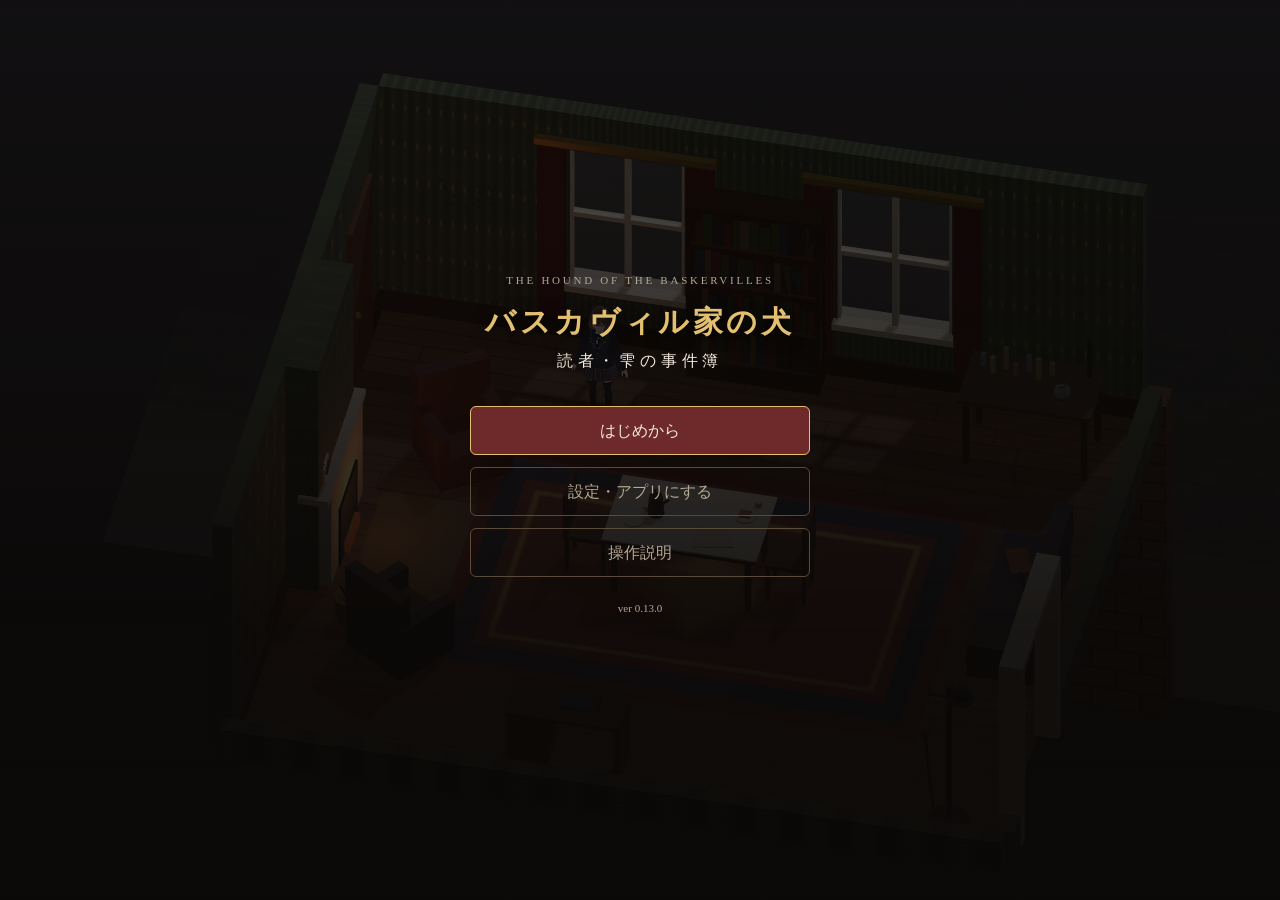
<file: index.html>
<!doctype html>
<html lang="ja">
<head>
  <meta charset="utf-8">
  <meta name="viewport" content="width=device-width, initial-scale=1, maximum-scale=1, user-scalable=no, viewport-fit=cover">
  <meta name="theme-color" content="#14100f">
  <meta name="mobile-web-app-capable" content="yes">
  <meta name="apple-mobile-web-app-capable" content="yes">
  <meta name="apple-mobile-web-app-status-bar-style" content="black-translucent">
  <meta name="apple-mobile-web-app-title" content="バスカヴィル">
  <meta name="description" content="『バスカヴィル家の犬』の世界に入り込んだ読者・雫が、ワトソンと一緒に事件を見届ける3D推理ゲーム">
  <title>バスカヴィル家の犬 ― 読者・雫の事件簿</title>
  <link rel="manifest" href="manifest.webmanifest">
  <link rel="icon" href="icons/icon-192.png">
  <link rel="apple-touch-icon" href="icons/icon-180.png">
  <link rel="stylesheet" href="css/style.css">
</head>
<body>
  <canvas id="view"></canvas>
  <div id="labels"></div>
  <div id="stick" class="stick"><i></i></div>
  <div id="picker" class="hidden"></div>
  <button id="noteBtn" class="hidden">推理ノート</button>
  <button id="menuBtn" class="hidden" aria-label="メニュー">≡</button>
  <div id="camBtns"><button id="rotL" aria-label="左に回す">⟲</button><button id="rotR" aria-label="右に回す">⟳</button><button id="lookBtn" aria-label="見回す">👁</button></div>
  <div id="lookUI"><span>見回し中</span><button id="lookExit">もどる</button></div>
  <button id="backBtn" class="hidden">話にもどる</button>
  <button id="nextBtn" class="hidden">先へ進む</button>
  <div id="msg" class="msg hidden"></div>
  <div id="choices" class="hidden"></div>
  <div id="toast"></div>
  <div id="fade"></div>
  <div id="card" class="card hidden"></div>

  <div id="inspect" class="hidden">
    <canvas id="inspectView"></canvas>
    <p class="ihelp">なぞって回す　／　光る所をタップ</p>
    <p id="inspectCount"></p>
    <p id="inspectCap"></p>
    <button id="inspectBack">もどる</button>
  </div>
  <div id="legend" class="hidden"><canvas></canvas><p class="lnum"></p><p class="lcap"></p><p class="ltip">タップで次へ</p></div>
  <div id="note" class="overlay hidden"></div>
  <div id="deduce" class="overlay hidden"></div>

  <div id="title">
    <div class="tbox">
      <p class="en">THE HOUND OF THE BASKERVILLES</p>
      <h1>バスカヴィル家の犬</h1>
      <p class="sub">読者・雫の事件簿</p>
      <div id="loading">ベーカー街を準備しています……<div class="bar"><i id="loadbar"></i></div></div>
      <div id="titleMenu" class="menu hidden">
        <button id="start">はじめから</button>
        <button id="continue" class="hidden">つづきから</button>
        <button id="settings" class="ghost">設定・アプリにする</button>
        <button id="help" class="ghost">操作説明</button>
      </div>
      <p class="offtag" id="offTag"></p>
      <p class="ver" id="ver"></p>
    </div>
  </div>
  <div id="modal" class="overlay hidden"></div>
  <div id="faces" hidden></div>
  <script type="module" src="js/main.js"></script>
</body>
</html>
</file>
<file: css/style.css>
:root {
  --bg: #14100f;
  --panel: rgba(28, 22, 20, .95);
  --line: #5a4a3a;
  --text: #f1e9dc;
  --muted: #b5a894;
  --gold: #e3c06f;
  --wine: #6e2a2a;
  --ok: #7cc493;
  --bad: #e0675f;
  --safe-t: env(safe-area-inset-top);
  --safe-b: env(safe-area-inset-bottom);
}

/* スマホゲームらしく：文字選択・長押し・ズーム・引っ張って更新を止める */
* { box-sizing: border-box; -webkit-user-select: none; user-select: none; -webkit-touch-callout: none; -webkit-tap-highlight-color: transparent; }
html, body { margin: 0; height: 100%; overflow: hidden; overscroll-behavior: none; background: var(--bg); color: var(--text); -webkit-text-size-adjust: 100%; }
body { font-family: "Hiragino Mincho ProN", "Yu Mincho", "Noto Serif JP", serif; line-height: 1.7; }
.hidden { display: none !important; }

button {
  font: inherit; color: var(--text); background: var(--wine);
  border: 1px solid var(--gold); border-radius: 6px; padding: 10px 16px; cursor: pointer;
}
button.ghost { background: transparent; border-color: var(--line); color: var(--muted); }
button.primary { width: 100%; margin-top: 12px; background: var(--gold); color: var(--bg); font-weight: bold; }

/* 3D */
#view { position: fixed; inset: 0; width: 100%; height: 100%; display: block; touch-action: none; }
#labels { position: fixed; inset: 0; pointer-events: none; overflow: hidden; }
.label { position: absolute; transform: translate(-50%, -100%); font: bold 12px sans-serif; padding: 2px 8px; border-radius: 10px;
  background: rgba(20, 14, 12, .8); color: var(--gold); border: 1px solid var(--gold); white-space: nowrap; }
.label.dot { background: none; border: 0; padding: 0; font-size: 16px; color: #ffe9a8; text-shadow: 0 0 6px #ffcf6a, 0 0 2px #000; animation: twinkle 1.6s ease-in-out infinite; }
.label:not(.dot):not(.done) { background: var(--gold); color: #1a1210; border-color: #fff3c8; box-shadow: 0 0 10px rgba(227,192,111,.7); }
.label.done { background: rgba(40, 36, 34, .85); color: #b9b2a8; border-color: #6a625a; }
.label.dot.done { background: none; color: #9a948c; font-size: 13px; text-shadow: 0 0 2px #000; animation: none; opacity: .8; }
/* タップした所に調べられる物が2つ以上あるときの一覧 */
#picker { position: fixed; z-index: 6; display: flex; flex-direction: column; gap: 6px; min-width: 170px; padding: 8px;
  background: rgba(20, 14, 12, .95); border: 1px solid var(--gold); border-radius: 10px; box-shadow: 0 6px 20px #000; }
#picker button { text-align: left; padding: 9px 12px; font-size: 15px; font-family: sans-serif; }
#picker button.new { background: var(--gold); color: #1a1210; font-weight: bold; border-color: #fff3c8; }
#picker button.done { background: #2e2824; color: #b9b2a8; border-color: #6a625a; }
#picker button.person { background: #2a3448; border-color: #8aa0c8; }
#picker button.walk { background: transparent; border-color: var(--line); color: var(--muted); font-size: 13px; }
@keyframes twinkle { 50% { opacity: .35; transform: translate(-50%, -100%) scale(.8); } }
.stick { position: fixed; width: 110px; height: 110px; border-radius: 50%; background: rgba(255,255,255,.07); border: 1px solid rgba(255,255,255,.3); pointer-events: none; opacity: 0; transition: opacity .12s; }
.stick.on { opacity: 1; }
.stick i { position: absolute; left: 35px; top: 35px; width: 40px; height: 40px; border-radius: 50%; background: rgba(227,192,111,.6); }

#noteBtn { display: none !important; position: fixed; top: calc(10px + var(--safe-t)); right: 60px; z-index: 6; padding: 6px 12px; font-size: 13px; background: rgba(40, 28, 24, .9); }

/* 台詞の欄 */
.msg { position: fixed; left: 50%; bottom: calc(14px + var(--safe-b)); transform: translateX(-50%); width: min(560px, calc(100% - 24px)); z-index: 7;
  background: var(--panel); border: 1px solid var(--gold); border-radius: 10px; padding: 12px 14px 12px 14px; font-size: 16px; line-height: 1.65;
  display: flex; gap: 12px; align-items: flex-start; min-height: 86px; cursor: pointer; animation: up .18s ease; }
.msg .face { width: 62px; height: 62px; border-radius: 50%; object-fit: cover; flex: none; background: #3a2e28; border: 2px solid var(--gold); }
.msg .body { flex: 1; }
.msg b { color: var(--gold); display: block; font-size: 13px; }
.msg.thought { border-style: dashed; }
.msg.thought span { color: #e8dcff; }
.msg.narr { border-color: var(--line); justify-content: center; text-align: center; }
.msg.narr span { color: var(--muted); }
.next { position: absolute; right: 12px; bottom: 6px; font-size: 11px; color: var(--gold); font-style: normal; animation: blink 1s infinite; }
@keyframes blink { 50% { opacity: .2; } }
@keyframes up { from { transform: translate(-50%, 10px); opacity: 0; } }

#toast { position: fixed; left: 50%; top: calc(56px + var(--safe-t)); transform: translateX(-50%); z-index: 8; pointer-events: none; text-align: center;
  background: rgba(20, 14, 12, .88); border: 1px solid var(--gold); border-radius: 20px; padding: 6px 16px; font-size: 14px; opacity: 0; transition: opacity .3s; }
#toast.on { opacity: 1; }
#toast small { color: var(--muted); }
#fade { position: fixed; inset: 0; z-index: 9; background: #000; opacity: 0; pointer-events: none; transition: opacity .45s; }
#fade.on { opacity: 1; }

/* 章扉・オープニング */
.card { position: fixed; inset: 0; z-index: 12; display: flex; flex-direction: column; align-items: center; justify-content: center; text-align: center;
  padding: 24px 16px; background: radial-gradient(circle at 50% 35%, #2e2420 0%, #0c0908 75%); cursor: pointer; font-size: 18px; }
.card p { margin: .6em 0; }
.card .bigface { width: 150px; height: 150px; border-radius: 50%; border: 3px solid var(--gold); object-fit: cover; animation: pop .5s ease; }
@keyframes pop { from { transform: scale(.7); opacity: 0; } }
.book { width: 170px; height: 230px; position: relative; perspective: 600px; margin-bottom: 14px; }
.book .cover { position: absolute; inset: 0; background: linear-gradient(135deg, #5a1e1e, #2a0e0e); border: 3px double var(--gold); border-radius: 4px 8px 8px 4px;
  color: var(--gold); display: flex; flex-direction: column; justify-content: center; font-family: Georgia, serif; box-shadow: 6px 8px 20px #000; }
.book .cover b { font-size: 17px; letter-spacing: .08em; line-height: 1.4; }
.book .cover small { font-size: 10px; letter-spacing: .2em; margin-bottom: 14px; }
.book.open { width: 260px; height: 180px; display: flex; }
.book .pg { flex: 1; background: repeating-linear-gradient(#f3ead2 0 9px, #d8ccae 9px 10px); border: 1px solid #b8a880; }
.book .pg.l { border-radius: 6px 0 0 6px; transform: rotateY(8deg); }
.book .pg.r { border-radius: 0 6px 6px 0; transform: rotateY(-8deg); }
.card.glow .book { animation: glow 1.4s ease-in-out infinite alternate; }
@keyframes glow { to { filter: drop-shadow(0 0 30px #fff3c0) brightness(1.4); } }
.card.flash { background: #fff8e8; animation: flash .9s ease forwards; }
@keyframes flash { from { opacity: 0; } 30% { opacity: 1; } }
.card.placecard { background: #0c0908; }
.card .place { font-size: 15px; color: var(--muted); letter-spacing: .2em; }
.card .place b { display: block; font-size: 28px; color: var(--gold); letter-spacing: .15em; margin-top: 6px; }
.card.end { cursor: default; }
.card .chap { color: var(--muted); letter-spacing: .3em; }
.card h2 { color: var(--gold); font-size: 26px; letter-spacing: .1em; margin: 0 0 1em; }
.card .next-ch { color: var(--muted); font-size: 14px; }
.card .next { position: absolute; right: 50%; bottom: calc(26px + var(--safe-b)); }
.card.end .primary { width: min(260px, 100%); }

/* 手に取って調べる */
#inspect { position: fixed; inset: 0; z-index: 10; background: radial-gradient(circle at 50% 45%, #3a2e26 0%, #0e0a09 80%); touch-action: none; }
#inspectView { position: absolute; inset: 0; width: 100%; height: 100%; display: block; touch-action: none; }
#inspect .ihelp { position: absolute; top: calc(12px + var(--safe-t)); left: 0; right: 0; text-align: center; color: var(--muted); font-size: 13px; margin: 0; pointer-events: none; }
#inspectCount { position: absolute; top: calc(36px + var(--safe-t)); left: 0; right: 0; text-align: center; color: var(--gold); margin: 0; pointer-events: none; font-weight: bold; }
#inspectCount.all { color: var(--ok); }
#inspectCap { position: absolute; left: 50%; bottom: calc(80px + var(--safe-b)); transform: translateX(-50%); width: min(520px, calc(100% - 24px)); margin: 0;
  background: var(--panel); border: 1px solid var(--gold); border-radius: 10px; padding: 10px 14px; font-size: 15px; opacity: 0; transition: opacity .3s; pointer-events: none; }
#inspectCap.on { opacity: 1; }
#inspectCap b { color: var(--gold); }
#inspectBack { position: absolute; left: 50%; bottom: calc(18px + var(--safe-b)); transform: translateX(-50%); width: min(240px, 60%); }

/* 推理ノート・推理・設定 */
.overlay { position: fixed; inset: 0; z-index: 11; background: rgba(8, 6, 5, .78); display: flex; align-items: center; justify-content: center; padding: 16px; }
.panel { background: #241c18; border: 1px solid var(--gold); border-radius: 12px; padding: 16px; width: min(520px, 100%); max-height: calc(100% - 20px); overflow-y: auto; }
.panel h3 { color: var(--gold); margin: 0 0 10px; text-align: center; letter-spacing: .1em; }
.panel .row { display: flex; gap: 10px; justify-content: center; margin-top: 12px; }
.panel .hint { color: var(--muted); font-size: 13px; }
.tabs { display: flex; gap: 6px; margin-bottom: 12px; }
.tabs button { flex: 1; padding: 6px; font-size: 14px; background: transparent; border-color: var(--line); color: var(--muted); }
.tabs button.on { background: var(--wine); border-color: var(--gold); color: var(--text); }
.cards { display: grid; grid-template-columns: repeat(auto-fill, minmax(130px, 1fr)); gap: 10px; }
.ccard { background: #1a1411; border: 1px solid var(--line); border-radius: 8px; padding: 8px; text-align: center; animation: pop .3s ease; }
.ccard img { width: 80px; height: 80px; display: block; margin: 0 auto 4px; }
.ccard.person img { border-radius: 50%; border: 2px solid var(--gold); object-fit: cover; background: #3a2e28; }
.ccard b { display: block; color: var(--gold); font-size: 14px; }
.ccard small { color: var(--muted); font-size: 12px; line-height: 1.5; display: block; }
.empty { color: var(--muted); text-align: center; }
.dedlist div { display: flex; justify-content: space-between; gap: 10px; border-bottom: 1px solid var(--line); padding: 6px 0; font-size: 14px; }
.dedlist b { color: var(--gold); text-align: right; }
.qn { text-align: center; color: var(--muted); font-size: 13px; margin: 0; }
.clueRow { display: flex; flex-wrap: wrap; justify-content: center; gap: 6px; margin-bottom: 10px; }
.clueRow img { width: 48px; height: 48px; background: #1a1411; border: 1px solid var(--line); border-radius: 6px; }
.opts { display: flex; flex-direction: column; gap: 10px; }
.opts button { font-size: 16px; line-height: 1.4; }
.opts.pics { flex-direction: row; }
.opts.pics button { flex: 1; padding: 8px 4px; font-size: 12px; display: flex; flex-direction: column; align-items: center; justify-content: flex-end; }
.opts.pics img { width: 100%; max-width: 96px; }
.result table { width: 100%; border-collapse: collapse; font-size: 13px; }
.result th, .result td { border-bottom: 1px solid var(--line); padding: 6px 4px; text-align: center; vertical-align: top; }
.result thead th { color: var(--gold); }
.result tbody th { text-align: left; font-weight: normal; color: var(--muted); font-size: 12px; }
.result td { font-size: 18px; }
.result td small { display: block; font-size: 10px; color: var(--muted); line-height: 1.3; }
.result td.ok { color: var(--ok); }
.result td.ng { color: var(--bad); }
.verdict { text-align: center; font-size: 18px; color: var(--gold); margin: 12px 0 0; }
.settings button { display: block; width: 100%; margin: 8px 0; }
.settings .sw { display: flex; align-items: center; gap: 8px; margin: 6px 0 10px; }
.settings .sw input { width: 20px; height: 20px; }
.credit { font-size: 11px; color: var(--muted); margin-top: 14px; line-height: 1.6; border-top: 1px solid var(--line); padding-top: 10px; }
.ios { display: inline-block; border: 1px solid var(--muted); border-radius: 4px; padding: 0 4px; }

/* タイトル（3Dの部屋の上に重ねる） */
#title { position: fixed; inset: 0; z-index: 13; display: flex; align-items: center; justify-content: center; padding: 24px 16px;
  background: linear-gradient(rgba(10, 8, 7, .55), rgba(10, 8, 7, .92) 70%); text-align: center; }
.tbox { width: min(340px, 100%); }
#title .en { font-family: Georgia, serif; font-size: 11px; letter-spacing: .25em; color: var(--muted); margin: 0; }
#title h1 { color: var(--gold); font-size: 30px; letter-spacing: .12em; margin: .2em 0 0; text-shadow: 0 2px 16px #000; }
#title .sub { margin: 0 0 2em; letter-spacing: .3em; }
#title .menu { display: flex; flex-direction: column; gap: 12px; }
#title .ver { color: var(--muted); font-size: 11px; margin-top: 2em; }
#loading { color: var(--muted); font-size: 14px; }
#loading .bar { height: 6px; background: #3a2e28; border-radius: 3px; overflow: hidden; margin-top: 10px; }
#loading .bar i { display: block; height: 100%; width: 0; background: var(--gold); transition: width .2s; }

/* 設定・確認の窓は、タイトルより手前に出す */
#modal { z-index: 20; }

/* 推理の画面：手がかりの見直し・前の問題へ */
.clueRow .clue { padding: 0; background: none; border: 0; }
.clueTip { text-align: center; font-size: 12px; color: var(--muted); margin: -4px 0 10px; min-height: 1.6em; }
.clueTip b { color: var(--gold); }
.opts button.picked { outline: 2px solid var(--gold); outline-offset: 2px; }
.dednav { display: flex; gap: 8px; margin-top: 14px; }
.dednav button { flex: 1; font-size: 13px; padding: 8px; }

/* 第2章：話の中の現場から部屋へもどる */
#backBtn { position: fixed; left: 50%; bottom: calc(18px + var(--safe-b)); transform: translateX(-50%); z-index: 6; width: min(240px, 60%);
  background: var(--gold); color: #1a1210; font-weight: bold; box-shadow: 0 0 16px rgba(227,192,111,.6); }
.card .next { position: absolute; }
.card.chapcard h2 { margin-bottom: 0; }
/* 影絵の伝説 */
#legend { position: fixed; inset: 0; z-index: 12; background: #000; cursor: pointer; }
#legend canvas { position: absolute; inset: 0; width: 100%; height: 100%; }
#legend .lcap { position: absolute; left: 0; right: 0; bottom: calc(70px + var(--safe-b)); margin: 0; padding: 0 20px; text-align: center; font-size: 18px; line-height: 1.8;
  color: #fff3d8; text-shadow: 0 2px 8px #000, 0 0 2px #000; opacity: 0; }
#legend .lcap.on { animation: capin 1s ease forwards; }
@keyframes capin { from { opacity: 0; transform: translateY(8px); } to { opacity: 1; transform: none; } }
#legend .lnum { position: absolute; top: calc(12px + var(--safe-t)); right: 14px; margin: 0; font-size: 12px; color: rgba(255,240,210,.6); }
#legend .ltip { position: absolute; left: 0; right: 0; bottom: calc(24px + var(--safe-b)); margin: 0; text-align: center; font-size: 12px; color: rgba(255,240,210,.5); }
/* 新聞 */
.card.paperc { background: radial-gradient(circle at 50% 40%, #3a2e26 0%, #0c0908 80%); }
.news { width: min(400px, 100%); background: #ece2c8; color: #2a2420; border-radius: 4px; padding: 16px 14px; box-shadow: 0 10px 30px #000; font-family: Georgia, serif; }
.news .mast { font-size: 13px; letter-spacing: .15em; border-bottom: 3px double #2a2420; padding-bottom: 6px; }
.news .head { font-weight: bold; font-size: 17px; margin: 10px 0; }
.news .facts { display: flex; flex-direction: column; gap: 8px; text-align: left; font-family: sans-serif; }
.news .fact { display: flex; gap: 10px; align-items: center; background: #fff8e6; border: 1px solid #c8b890; border-radius: 6px; padding: 6px 10px; animation: pop .3s ease; }
.news .fact span { font-size: 26px; }
.news .fact p { margin: 0; font-size: 14px; line-height: 1.5; }
.news .ptip { font-size: 12px; color: #7a6a50; margin: 10px 0 0; font-family: sans-serif; }
/* 階段の場面：部屋を暗く沈め、台詞だけを出す */
#fade.dim { opacity: .88; z-index: 6; }
/* 「巨大な犬の足跡でした」 */
#view.shock { animation: shock .5s ease; }
@keyframes shock { 20% { transform: translate(-6px, 2px); filter: brightness(.6) sepia(1) hue-rotate(-40deg) saturate(3); } 40% { transform: translate(5px, -2px); } 60% { transform: translate(-3px, 1px); } 100% { transform: none; } }
.card.end .ghost { width: min(260px, 100%); margin-top: 10px; }

/* メニュー（≡） */
#menuBtn { position: fixed; top: calc(10px + var(--safe-t)); right: 10px; z-index: 6; width: 42px; height: 34px; padding: 0; font-size: 20px; line-height: 1; background: rgba(40, 28, 24, .9); }
#modal { z-index: 20; }
.panel.tall { max-height: calc(100% - 20px); display: flex; flex-direction: column; }
.panel.tall > .log, .panel.tall > .recap, .panel.tall > .help { overflow-y: auto; flex: 1; min-height: 0; }
.panel.menu .where { text-align: center; margin: 0 0 12px; color: var(--muted); font-size: 13px; }
.panel.menu .where b { color: var(--gold); font-size: 15px; }
.mgrid { display: grid; grid-template-columns: 1fr 1fr; gap: 8px; }
.mgrid button { display: flex; align-items: center; gap: 8px; padding: 10px; font-size: 14px; background: #2e2420; border-color: var(--line); text-align: left; }
.mgrid button i { font-style: normal; font-size: 18px; }
button.wide { width: 100%; margin-top: 10px; }
.hintbox { display: flex; gap: 12px; align-items: flex-start; background: #1a1411; border: 1px solid var(--line); border-radius: 10px; padding: 12px; }
.hintbox img, .lrow img { width: 52px; height: 52px; border-radius: 50%; border: 2px solid var(--gold); object-fit: cover; background: #3a2e28; flex: none; }
.hintbox b, .lrow b { color: var(--gold); font-size: 13px; }
.hintbox p { margin: 2px 0 0; }
.log { display: flex; flex-direction: column; gap: 8px; }
.lrow { display: flex; gap: 10px; align-items: flex-start; }
.lrow img { width: 40px; height: 40px; }
.lrow p { margin: 0; font-size: 14px; line-height: 1.55; }
.lrow.th p { color: #e8dcff; }
.lrow.narr { justify-content: center; }
.lrow.narr p { color: var(--muted); font-size: 13px; text-align: center; }
.mapname { text-align: center; color: var(--muted); font-size: 13px; margin: -4px 0 8px; }
#mapc { display: block; margin: 0 auto; border-radius: 6px; cursor: pointer; }
.maplegend { text-align: center; font-size: 12px; margin: 8px 0 0; }
.maplegend .g, .help .g { color: #ffe9a8; } .maplegend .d, .help .d { color: #9a948c; } .maplegend .me { color: #ff8aa8; }
.slot { display: flex; gap: 10px; align-items: center; width: 100%; margin: 6px 0; padding: 8px; text-align: left; background: #1a1411; border: 1px solid var(--line); border-radius: 8px; }
.slot.auto { border-style: dashed; }
.slot img, .slot .noimg { width: 48px; height: 80px; object-fit: cover; border-radius: 4px; background: #2e2420; flex: none; }
.slot .sl { display: flex; flex-direction: column; font-size: 14px; }
.slot em { font-style: normal; font-size: 11px; color: var(--muted); }
.slot b { color: var(--gold); }
.slot small { color: var(--muted); font-size: 11px; }
.slot .emptys { color: var(--muted); font-weight: normal; }
.slot:disabled { opacity: .45; }
.recap h4, .panel h4 { color: var(--gold); margin: 12px 0 6px; font-size: 14px; border-bottom: 1px solid var(--line); padding-bottom: 4px; }
.rcards { display: grid; grid-template-columns: 1fr 1fr; gap: 8px; }
.rcard { background: #1a1411; border: 1px solid var(--line); border-radius: 8px; padding: 8px; text-align: center; animation: pop .3s ease; }
.rcard img { width: 64px; height: 64px; }
.rcard img.round { border-radius: 50%; border: 2px solid var(--gold); object-fit: cover; }
.rcard p { margin: 4px 0 0; font-size: 12px; line-height: 1.5; }
.rate { text-align: center; color: var(--muted); margin: 0; }
.rate b { display: block; font-size: 34px; color: var(--gold); }
table.score { width: 100%; border-collapse: collapse; font-size: 14px; }
table.score th { text-align: left; font-weight: normal; color: var(--muted); padding: 4px 0; }
table.score td { text-align: right; color: var(--text); }
.star { color: var(--gold); }
.dim { color: var(--muted); }
.setrow { display: flex; align-items: center; justify-content: space-between; gap: 10px; margin: 8px 0; font-size: 14px; }
.setrow input[type=range] { flex: 1; max-width: 200px; accent-color: #e3c06f; }
.seg { display: flex; gap: 4px; }
.seg button { padding: 5px 9px; font-size: 12px; background: transparent; border-color: var(--line); color: var(--muted); }
.seg button.on { background: var(--wine); border-color: var(--gold); color: var(--text); }
.settings .sample { background: #1a1411; border: 1px dashed var(--line); border-radius: 8px; padding: 8px 10px; font-size: var(--msg-fs); margin: 6px 0 10px; }
.help .hitem { display: flex; gap: 12px; align-items: center; border-bottom: 1px solid var(--line); padding: 8px 0; }
.help svg { width: 52px; height: 52px; flex: none; }
.help b { color: var(--gold); font-size: 14px; }
.help p { margin: 2px 0 0; font-size: 13px; line-height: 1.55; }
.chart { display: block; width: 100%; max-width: 360px; margin: 0 auto 10px; }
/* 文字の大きさ */
body { --msg-fs: 16px; }
body.fs-s { --msg-fs: 14px; }
body.fs-l { --msg-fs: 19px; }
.msg { font-size: var(--msg-fs); }
body.fs-l .msg b { font-size: 15px; }
body.fs-l .panel { font-size: 17px; }
body.fs-s .panel { font-size: 14px; }
.ccard .noface { display: flex; align-items: center; justify-content: center; width: 80px; height: 80px; margin: 0 auto 4px; border-radius: 50%; border: 2px solid var(--gold); background: #3a2e28; color: var(--muted); font-size: 30px; }

/* 選択肢（ワトソンに聞く など） */
#choices { position: fixed; left: 50%; bottom: calc(14px + var(--safe-b)); transform: translateX(-50%); width: min(520px, calc(100% - 24px)); z-index: 8;
  display: flex; flex-direction: column; gap: 8px; }
#choices button { padding: 12px 14px; font-size: var(--msg-fs); text-align: left; background: rgba(40, 28, 24, .96); border-color: var(--gold); box-shadow: 0 4px 14px #000; }

/* 用語・解説 */
.terms { display: flex; flex-direction: column; gap: 8px; }
.term { background: #1a1411; border: 1px solid var(--line); border-radius: 8px; padding: 8px 10px; }
.term b { color: var(--gold); }
.term p { margin: 2px 0 0; font-size: 13px; line-height: 1.6; }
.panel.tallr { max-height: calc(100% - 20px); overflow-y: auto; }
.expls { display: flex; flex-direction: column; gap: 8px; }
.expl { display: flex; gap: 10px; align-items: flex-start; background: #1a1411; border: 1px solid var(--line); border-radius: 8px; padding: 8px; }
.expl .eicons { display: flex; flex-direction: column; gap: 4px; flex: none; }
.expl .eicons img { width: 40px; height: 40px; border: 1px solid var(--line); border-radius: 6px; background: #241c18; }
.expl b { color: var(--gold); font-size: 13px; }
.expl p { margin: 2px 0 0; font-size: 13px; line-height: 1.6; }
.opts.pics button span { line-height: 1.35; }

/* 第3章：ダートムアの地図 */
.card.mapcard, .card.lettercard, .card.timescard { cursor: default; padding: 12px; background: radial-gradient(circle at 50% 40%, #3a2e26 0%, #0c0908 80%); }
.moormap { width: min(440px, 100%); }
.moormap .mtitle { color: var(--gold); margin: 0 0 8px; font-size: 15px; letter-spacing: .1em; }
.mapbox { position: relative; width: 100%; aspect-ratio: 1 / 1.1; border: 3px double #6a5a3a; border-radius: 4px; overflow: hidden; box-shadow: 0 10px 30px #000; }
.mapbox .terrain { position: absolute; inset: 0; width: 100%; height: 100%; }
.mapbox .pl { position: absolute; transform: translate(-50%, -50%); background: none; border: 0; padding: 0; display: flex; flex-direction: column; align-items: center; gap: 2px; }
.mapbox .pl i { width: 16px; height: 16px; border-radius: 50%; background: #8a2a1e; border: 2px solid #fff3c8; box-shadow: 0 0 8px rgba(255,200,100,.8); animation: twinkle2 1.6s ease-in-out infinite; }
.mapbox .pl.seen i { background: #4a3a2a; animation: none; box-shadow: none; }
.mapbox .pl span { font-size: 11px; color: #2a1e14; background: rgba(240,230,200,.85); padding: 0 4px; border-radius: 3px; white-space: nowrap; font-family: sans-serif; font-weight: bold; }
@keyframes twinkle2 { 50% { transform: scale(1.3); } }
.moormap .mline { min-height: 3.2em; margin: 10px 0 4px; font-size: 15px; }
.moormap .mline b { color: var(--gold); }
.moormap .mtip, .lview .lback { font-size: 12px; color: var(--muted); }

/* 切り抜きの手紙と封筒 */
.lview { width: min(440px, 100%); display: flex; flex-direction: column; align-items: center; gap: 8px; }
.ltabs { display: flex; gap: 6px; }
.ltabs button { padding: 6px 18px; background: transparent; border-color: var(--line); color: var(--muted); }
.ltabs button.on { background: var(--wine); border-color: var(--gold); color: var(--text); }
.lcount { margin: 0; color: var(--gold); font-weight: bold; font-size: 14px; }
.lcount.all { color: var(--ok); }
.sheet { background: #efe6cf; color: #1a1210; padding: 22px 16px; border-radius: 3px; box-shadow: 0 10px 30px #000; line-height: 2.6; font-size: 18px; width: 100%; text-align: left; }
.sheet .cw { background: #fbf6e8; padding: 2px 5px; box-shadow: 0 1px 2px rgba(0,0,0,.35); cursor: pointer; }
.sheet .f1 { font-family: Georgia, serif; } .sheet .f2 { font-family: 'Times New Roman', serif; font-weight: bold; } .sheet .f3 { font-family: Georgia, serif; font-style: italic; }
.sheet .ka { white-space: nowrap; } .sheet .ka .cw + .cw { margin-left: 1px; }
.sheet .hand { font-family: 'Brush Script MT', 'Segoe Script', cursive; font-size: 24px; color: #1a2a6a; padding: 0 4px; cursor: pointer; }
.sheet .jp { font-size: 12px; color: #6a5a40; margin: 8px 0 0; line-height: 1.5; font-family: sans-serif; }
.sheet [data-k]:not(.found), .env [data-k]:not(.found) { animation: glowk 1.4s ease-in-out infinite; }
@keyframes glowk { 50% { box-shadow: 0 0 0 3px rgba(227,192,111,.9), 0 0 14px rgba(255,210,110,.9); } }
.env { position: relative; width: 100%; aspect-ratio: 1.7; background: #e8dcc0; border-radius: 3px; box-shadow: 0 10px 30px #000; color: #1a1210; }
.env .stamp { position: absolute; right: 8%; top: 10%; width: 70px; height: 70px; border: 3px solid #3a3a8a; border-radius: 50%; color: #3a3a8a; font: bold 11px sans-serif; display: flex; align-items: center; justify-content: center; text-align: center; transform: rotate(-12deg); cursor: pointer; }
.env .addr { position: absolute; left: 12%; top: 50%; font: bold 20px 'Courier New', monospace; letter-spacing: .08em; line-height: 1.5; cursor: pointer; padding: 4px; }
.env .addr i { font-style: normal; font-size: 14px; letter-spacing: .3em; }
.env .blot { position: absolute; width: 8px; height: 8px; border-radius: 50%; background: #1a2a6a; }
.env .b1 { left: 34%; top: 20%; } .env .b2 { left: 70%; top: 70%; }
.lview .lcap { min-height: 3.4em; margin: 0; font-size: 14px; background: var(--panel); border: 1px solid var(--gold); border-radius: 8px; padding: 8px 10px; width: 100%; text-align: left; }
.lview .lcap b { color: var(--gold); }
.lview .lback { width: 60%; }

/* タイムズ紙の社説 */
.tview { width: min(460px, 100%); display: flex; flex-direction: column; gap: 8px; }
.ttitle { color: var(--gold); margin: 0; font-size: 15px; }
.slots { display: flex; flex-wrap: wrap; gap: 5px; justify-content: center; }
.slots .tslot { width: auto; margin: 0; padding: 3px 8px; font: 14px Georgia, serif; background: #2e2420; border: 1px dashed var(--line); border-radius: 4px; color: var(--muted); }
.slots .tslot.ok { background: var(--gold); color: #1a1210; border-style: solid; }
.slots .tslot.hand { font-family: 'Brush Script MT', 'Segoe Script', cursive; font-size: 17px; }
.slots .tslot.none { color: var(--bad); border-color: var(--bad); }
.times { background: #ece2c8; color: #1a1210; padding: 12px 14px; border-radius: 3px; box-shadow: 0 10px 30px #000; text-align: left; }
.times .mast { font: bold 22px Georgia, serif; text-align: center; border-bottom: 3px double #1a1210; margin-bottom: 8px; }
.times .article { font: 17px/2.0 Georgia, serif; margin: 0; text-align: justify; }
.times .tw { cursor: pointer; border-radius: 3px; padding: 0 1px; }
.times .tw.hit { background: rgba(227,192,111,.85); }
.times .tw.miss { background: rgba(224,103,95,.5); }
.tview .lcap { margin: 0; font-size: 14px; background: var(--panel); border: 1px solid var(--gold); border-radius: 8px; padding: 8px 10px; }

/* 誤タップ防止：出た直後は薄く（押せない）、押せるようになると濃くなる。選んだボタンには ✓ */
.arming button { opacity: .4; }
#choices button, #picker button, .opts button, .dednav button, #modal button, .card button, #deduce button { transition: opacity .22s ease, transform .15s ease, box-shadow .15s ease; }
button.chosen { position: relative; box-shadow: 0 0 0 3px var(--gold), 0 0 18px rgba(227,192,111,.8) !important; transform: scale(1.02); }
button.chosen::after { content: '✓'; position: absolute; right: 10px; top: 50%; transform: translateY(-50%); font-weight: bold; color: var(--gold); font-size: 18px; }
#picker button.chosen::after, .opts.pics button.chosen::after { top: 8px; transform: none; }
.picked button:not(.chosen) { opacity: .35; }
.panel.qslide { animation: qslide .28s ease; }
.panel.qback { animation: qback .28s ease; }
@keyframes qslide { from { transform: translateX(28px); opacity: 0; } }
@keyframes qback { from { transform: translateX(-28px); opacity: 0; } }

/* オフライン用データ */
.offbox { background: #1a1411; border: 1px solid var(--line); border-radius: 8px; padding: 8px 10px; margin: 10px 0; }
.offbox b { color: var(--gold); font-size: 14px; }
.offbox .hint { margin: 4px 0; }
.offbox .bar { height: 8px; background: #3a2e28; border-radius: 4px; overflow: hidden; margin: 6px 0; }
.offbox .bar i { display: block; height: 100%; width: 0; background: var(--gold); transition: width .2s; }
.okc { color: var(--ok); }
#title .offtag { font-size: 11px; color: var(--muted); margin: 1.4em 0 0; }

/* カメラのボタン（回す・見回す）。メニューのボタンが出ているときだけ出す */
#camBtns { position: fixed; right: 10px; bottom: calc(118px + var(--safe-b)); z-index: 6; display: none; flex-direction: column; gap: 8px; }
#menuBtn:not(.hidden) ~ #camBtns { display: flex; }
#camBtns button { width: 44px; height: 44px; padding: 0; border-radius: 50%; font-size: 20px; line-height: 1; background: rgba(40, 28, 24, .85); }
body.looking #rotL, body.looking #rotR { display: none; }
body.looking #lookBtn { background: var(--gold); color: #1a1210; }
#lookUI { position: fixed; top: calc(10px + var(--safe-t)); left: 10px; z-index: 6; display: none; align-items: center; gap: 8px;
  background: rgba(20, 14, 12, .85); border: 1px solid var(--gold); border-radius: 20px; padding: 4px 6px 4px 14px; font-size: 13px; color: var(--gold); }
body.looking #lookUI { display: flex; }
#lookUI button { padding: 4px 12px; font-size: 13px; }
/* 見回し中は、画面のまんなかに小さな目印 */
body.looking #labels::after { content: ''; position: fixed; left: 50%; top: 50%; width: 10px; height: 10px; margin: -5px 0 0 -5px; border: 2px solid rgba(255, 243, 200, .7); border-radius: 50%; }
body.looking #labels .label { pointer-events: auto; cursor: pointer; padding: 4px 10px; }

/* 第4章からの紙もの・眺め */
.card.ashcard, .card.telecard, .card.portcard, .card.wincard { cursor: default; padding: 12px; background: radial-gradient(circle at 50% 40%, #3a2e26 0%, #0c0908 80%); }
.ash, .tele, .port, .mwin { width: min(440px, 100%); display: flex; flex-direction: column; gap: 10px; align-items: center; }
.atitle { color: var(--gold); margin: 0; font-size: 15px; letter-spacing: .08em; }
.atip { margin: 0; font-size: 14px; min-height: 3em; }
.atip b { color: var(--gold); }
.ash .paper { background: radial-gradient(circle at 40% 50%, #e8dcc0, #a08060 70%, #3a2a1a); border-radius: 30% 20% 35% 25%; padding: 26px 18px; display: flex; flex-wrap: wrap; gap: 8px; justify-content: center; width: 100%; }
.ash .ab { font: 18px Georgia, serif; color: transparent; background: #2a2420; border-radius: 6px; padding: 4px 8px; cursor: pointer; box-shadow: 0 0 10px #000; animation: glowk 1.4s ease-in-out infinite; }
.ash .ab.open { color: #2a1a10; background: transparent; box-shadow: none; animation: none; }
.tele .scope { width: 100%; aspect-ratio: 1; touch-action: none; }
.tele canvas { width: 100%; height: 100%; touch-action: none; }
.port .frame { width: 70%; border: 10px solid #8a6a2a; box-shadow: 0 10px 30px #000; }
.port .frame svg { display: block; width: 100%; }
.port .part { cursor: pointer; transition: opacity .5s; animation: glowk 1.4s ease-in-out infinite; }
.port .part.gone { opacity: 0; pointer-events: none; }
.port .frame.reveal { box-shadow: 0 0 30px rgba(227,192,111,.9); }
.mwin .glass { width: 100%; box-shadow: 0 10px 30px #000; }
.mwin svg { display: block; width: 100%; }
#nextBtn { position: fixed; left: 50%; bottom: calc(18px + var(--safe-b)); transform: translateX(-50%); z-index: 6; width: min(240px, 60%);
  background: var(--gold); color: #1a1210; font-weight: bold; box-shadow: 0 0 16px rgba(227,192,111,.6); }
.port .pbtns { display: flex; gap: 8px; }
.port .pbtns button { padding: 6px 14px; font-size: 14px; }

/* 名札：大きく、押せるように（押すと歩いて行って調べる） */
#labels .label { pointer-events: auto; cursor: pointer; -webkit-tap-highlight-color: transparent; user-select: none; -webkit-user-select: none; }
#labels .label:not(.dot) { font-size: 15px; padding: 7px 14px; border-radius: 16px; min-height: 18px; }
#labels .label:not(.dot):active { transform: translate(-50%, -100%) scale(.94); }
#labels .label.dot { font-size: 20px; padding: 8px 10px; }
#labels .label.dot.done { font-size: 16px; }
#stick.run { border-color: var(--gold); box-shadow: 0 0 12px rgba(227,192,111,.6); }

/* ホームズへの報告：画面の上に便箋。台詞と選択肢は、その下に出る */
#report { position: fixed; left: 50%; top: calc(54px + var(--safe-t)); transform: translateX(-50%); width: min(520px, calc(100% - 24px)); z-index: 6;
  max-height: calc(100% - 300px - var(--safe-t) - var(--safe-b)); display: none; flex-direction: column; pointer-events: none;
  background: #efe6cf; color: #2a1e14; border-radius: 3px; box-shadow: 0 10px 30px #000; padding: 12px 14px; text-align: left; font-family: 'Hiragino Mincho ProN', 'Yu Mincho', serif; }
#report.on { display: flex; animation: rfade .3s ease; }
@keyframes rfade { from { opacity: 0; } }
#report .rhead { border-bottom: 1px solid #b8a888; padding-bottom: 6px; margin-bottom: 6px; }
#report .rhead b { display: block; font-size: 16px; }
#report .rhead small { color: #6a5a48; font-size: 11px; line-height: 1.5; display: block; }
#report .rbody { overflow-y: auto; min-height: 0; }
#report p { margin: 4px 0; font-size: 14px; line-height: 1.7; }
#report p.sec { font-weight: bold; color: #6e2a2a; margin-top: 10px; font-size: 13px; }
#report p.draft { color: #8a7a68; border: 1px dashed #b8a070; border-radius: 4px; padding: 2px 6px; background: rgba(227,192,111,.2); }
#report p.ink { color: #1a1a3a; animation: pop .3s ease; }
#report p.ink.add::before { content: '✍ '; }
#report p.struck { color: #a89880; text-decoration: line-through; font-size: 12px; }
#report.telegram { background: #f3ecd2; border-top: 6px solid #6a7a9a; font-family: monospace; }
#report.telegram p.ink, #report.telegram p.draft { letter-spacing: .08em; }

/* 推理ノート：タブが多いときは2段に */
.tabs.many { display: grid; grid-template-columns: repeat(4, 1fr); }
.tabs.many button { font-size: 13px; padding: 6px 2px; }

/* 容疑者 */
.suspects { display: flex; flex-direction: column; gap: 10px; text-align: left; }
.sus { background: #1a1411; border: 1px solid var(--line); border-radius: 8px; padding: 10px; }
.sus.lv1 { border-color: #c8a050; }
.sus.lv2 { border-color: #d05a4a; box-shadow: 0 0 10px rgba(208,90,74,.35); }
.sus b { color: var(--gold); font-size: 15px; }
.sus ul { list-style: none; margin: 6px 0; padding: 0; font-size: 13px; line-height: 1.6; }
.sus li.x { color: #e8b8a8; }
.sus li.o { color: var(--ok); }
.sus .marks { display: flex; gap: 6px; }
.sus .marks button { flex: 1; padding: 5px; font-size: 13px; background: transparent; border-color: var(--line); color: var(--muted); }
.sus .marks button.on { background: var(--wine); border-color: var(--gold); color: var(--text); }
.sus.lv0 .marks button.on { background: #3a4a3a; }

/* 報告の控え */
.rcopies { display: flex; flex-direction: column; gap: 12px; text-align: left; }
.rcopy { text-align: left !important; background: #efe6cf; color: #2a1e14; border-radius: 3px; padding: 10px 12px; font-family: 'Hiragino Mincho ProN', 'Yu Mincho', serif; }
.rcopy.telegram { font-family: monospace; border-top: 5px solid #6a7a9a; }
.rcopy b { display: block; }
.rcopy small { color: #6a5a48; font-size: 11px; }
.rcopy p { text-align: left; margin: 4px 0; font-size: 13px; line-height: 1.6; }
.rcopy i { display: block; font-size: 11px; color: #6a5a48; text-align: right; font-style: normal; }
/* 稲光 */
.lightning { position: fixed; inset: 0; z-index: 9; background: #eef2ff; pointer-events: none; animation: lightning .6s ease-out forwards; }
@keyframes lightning { 0% { opacity: .9; } 15% { opacity: .1; } 25% { opacity: .8; } 100% { opacity: 0; } }
</file>
